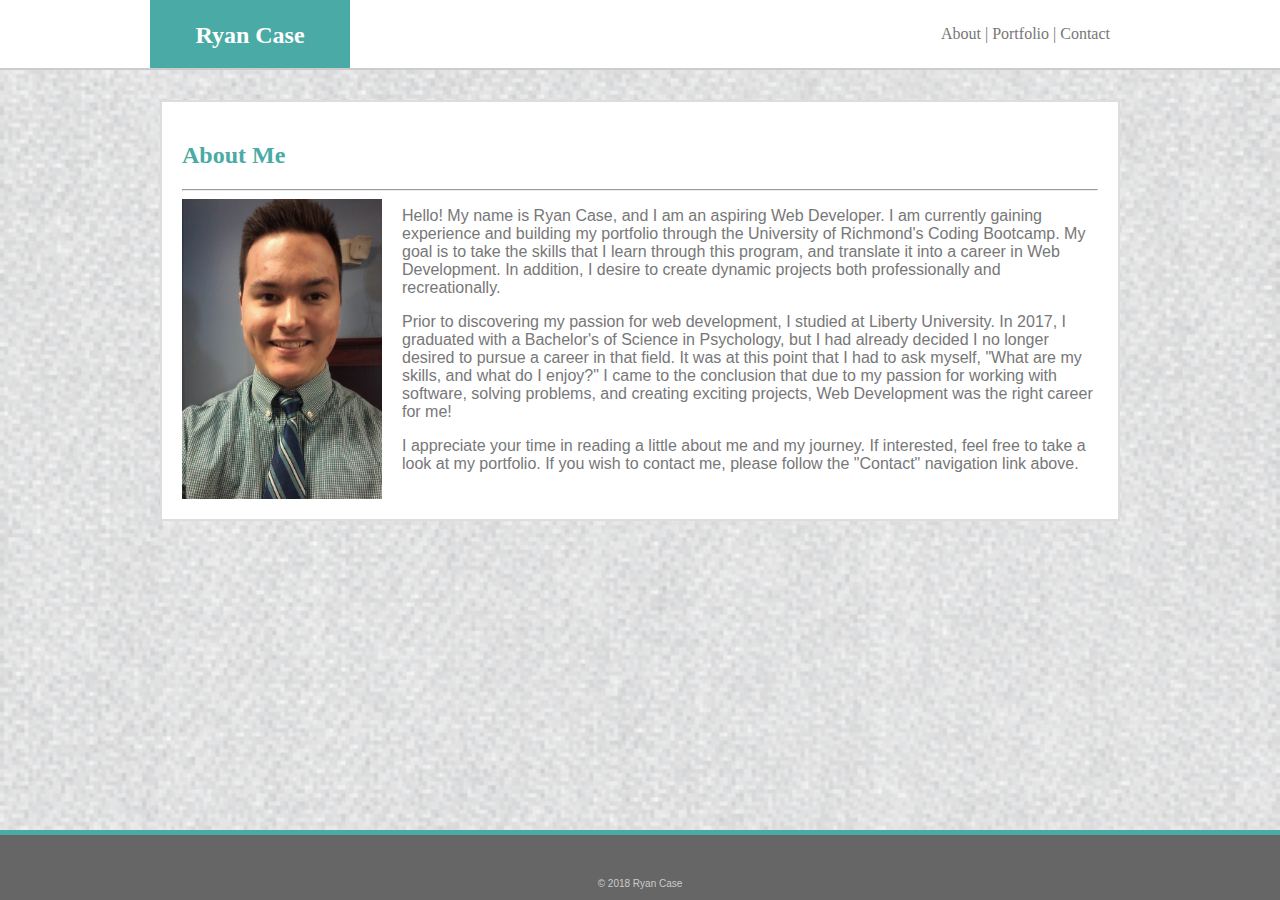
<file: index.html>
<!DOCTYPE html>
<html lang="en">
<head>
    <meta charset="UTF-8">
    <meta name="viewport" content="width=device-width, initial-scale=1.0">
    <meta http-equiv="X-UA-Compatible" content="ie=edge">
    <title>Ryan Case | Web Developer Portfolio</title>
    <link rel="stylesheet" type="text/css" href="assets/css/style.css">
</head>
<body>
    <!-- Site Header with Navigation Links  -->
    <header>
        <h2 class="mainLogo">Ryan Case</h2>
        <nav class="navBar">
            <ul class="noBullets">
                <li><a href="index.html">About |</a></li>
                <li><a href="portfolio.html">Portfolio |</a></li>
                <li><a href="contact.html">Contact</a></li>
            </ul>
        </nav>
    </header>
    <!-- Main Content Section -->
    <div class="wrapper">
        <h2>About Me</h2>

        <hr>

        <!-- Bio with Image -->
        <img id="profilePhoto" src="assets/images/profile-photo.jpg" alt="Profile Photo">
        <div class="bioText"> 
            <p>
                Hello! My name is Ryan Case, and I am an aspiring Web Developer. I am currently gaining experience and building my portfolio through the University of Richmond's Coding Bootcamp. My goal is to take the skills that I learn through this program, and translate it into a career in Web Development. In addition, I desire to create dynamic projects both professionally and recreationally.
            </p>
            <p>
                Prior to discovering my passion for web development, I studied at Liberty University. In 2017, I graduated with a Bachelor's of Science in Psychology, but I had already decided I no longer desired to pursue a career in that field. It was at this point that I had to ask myself, &quot;What are my skills, and what do I enjoy?&quot; I came to the conclusion that due to my passion for working with software, solving problems, and creating exciting projects, Web Development was the right career for me!
            </p>
            <p>
                I appreciate your time in reading a little about me and my journey. If interested, feel free to take a look at my portfolio. If you wish to contact me, please follow the &quot;Contact&quot; navigation link above.
            </p>
        </div>
    </div>
    <!-- Site Footer -->
    <footer>
        <p>
            © 2018 Ryan Case
        </p>
    </footer>     
</body>
</html>
</file>
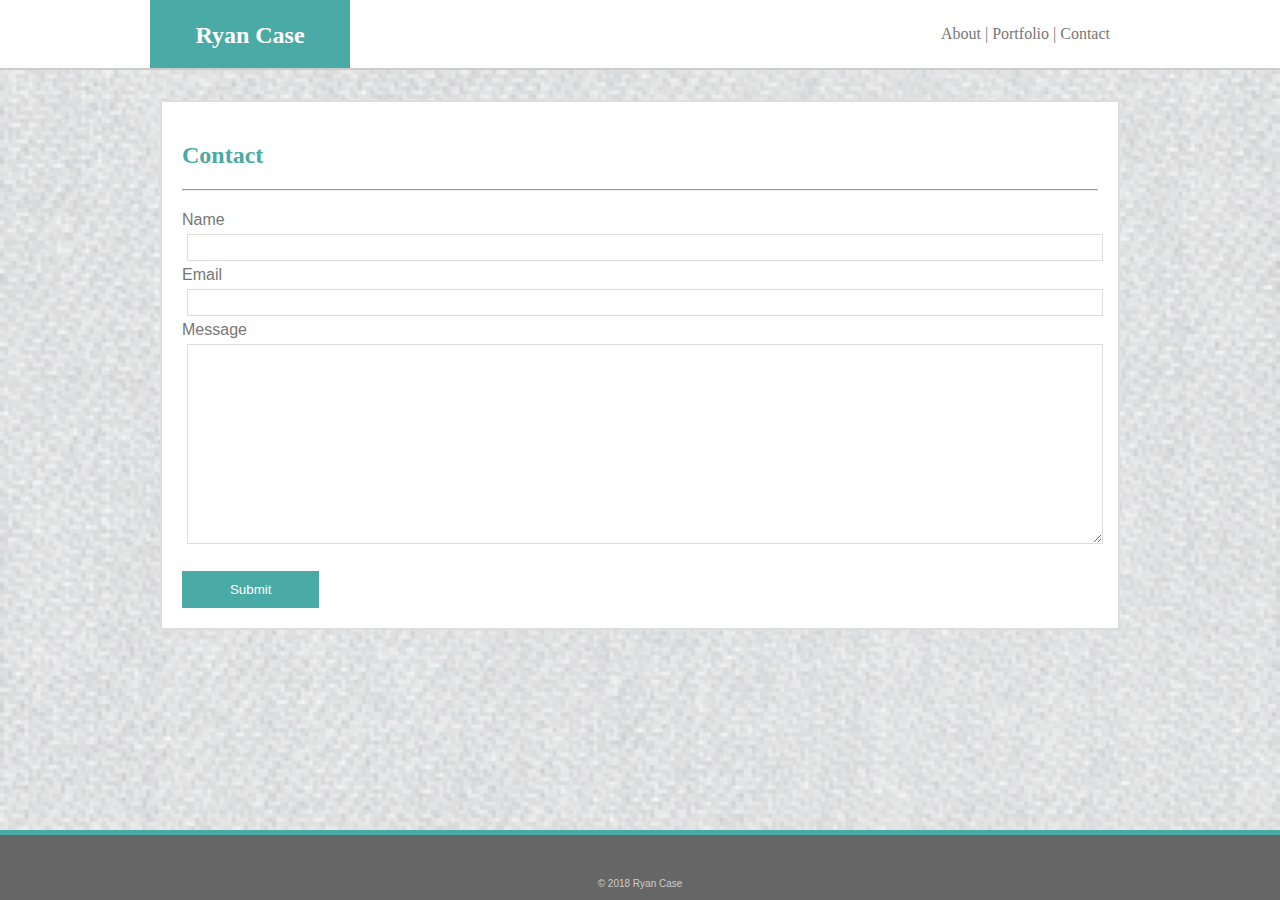
<file: contact.html>
<!DOCTYPE html>
<html lang="en">
<head>
    <meta charset="UTF-8">
    <meta name="viewport" content="width=device-width, initial-scale=1.0">
    <meta http-equiv="X-UA-Compatible" content="ie=edge">
    <title>Ryan Case | Contact</title>
    <link rel="stylesheet" type="text/css" href="assets/css/style.css">
</head>
<body>
    <!-- Site Header with Navigation Links  -->
    <header>
        <h2 class="mainLogo">Ryan Case</h2>
        <nav class="navBar">
            <ul class="noBullets">
                <li><a href="index.html">About |</a></li>
                <li><a href="portfolio.html">Portfolio |</a></li>
                <li><a href="contact.html">Contact</a></li> 
            </ul>
        </nav>
    </header>
    <!-- Contact Page Content -->
    <div class="wrapper">
        <h2 class="heading">Contact</h2>

        <hr>

        <!-- Contact Form -->
        <form>
            <!-- Input Name -->
            <label for="name">Name</label><br>
            <input type="text" id="name" name="name"><br>
            <!-- Input Email -->
            <label for="email">Email</label><br>
            <input type="text" id="email" name="email"><br>
            <!-- Input Message -->
            <label for="message">Message</label><br>
            <textarea name="message" id="message"></textarea><br><br>
            <!-- Submit Button -->
            <input type="submit" id="submit" value="Submit">
        </form>
    </div>
    <!-- Site Footer -->
    <footer>
            <p>
                © 2018 Ryan Case
            </p>
    </footer>    
</body>
</html>
</file>
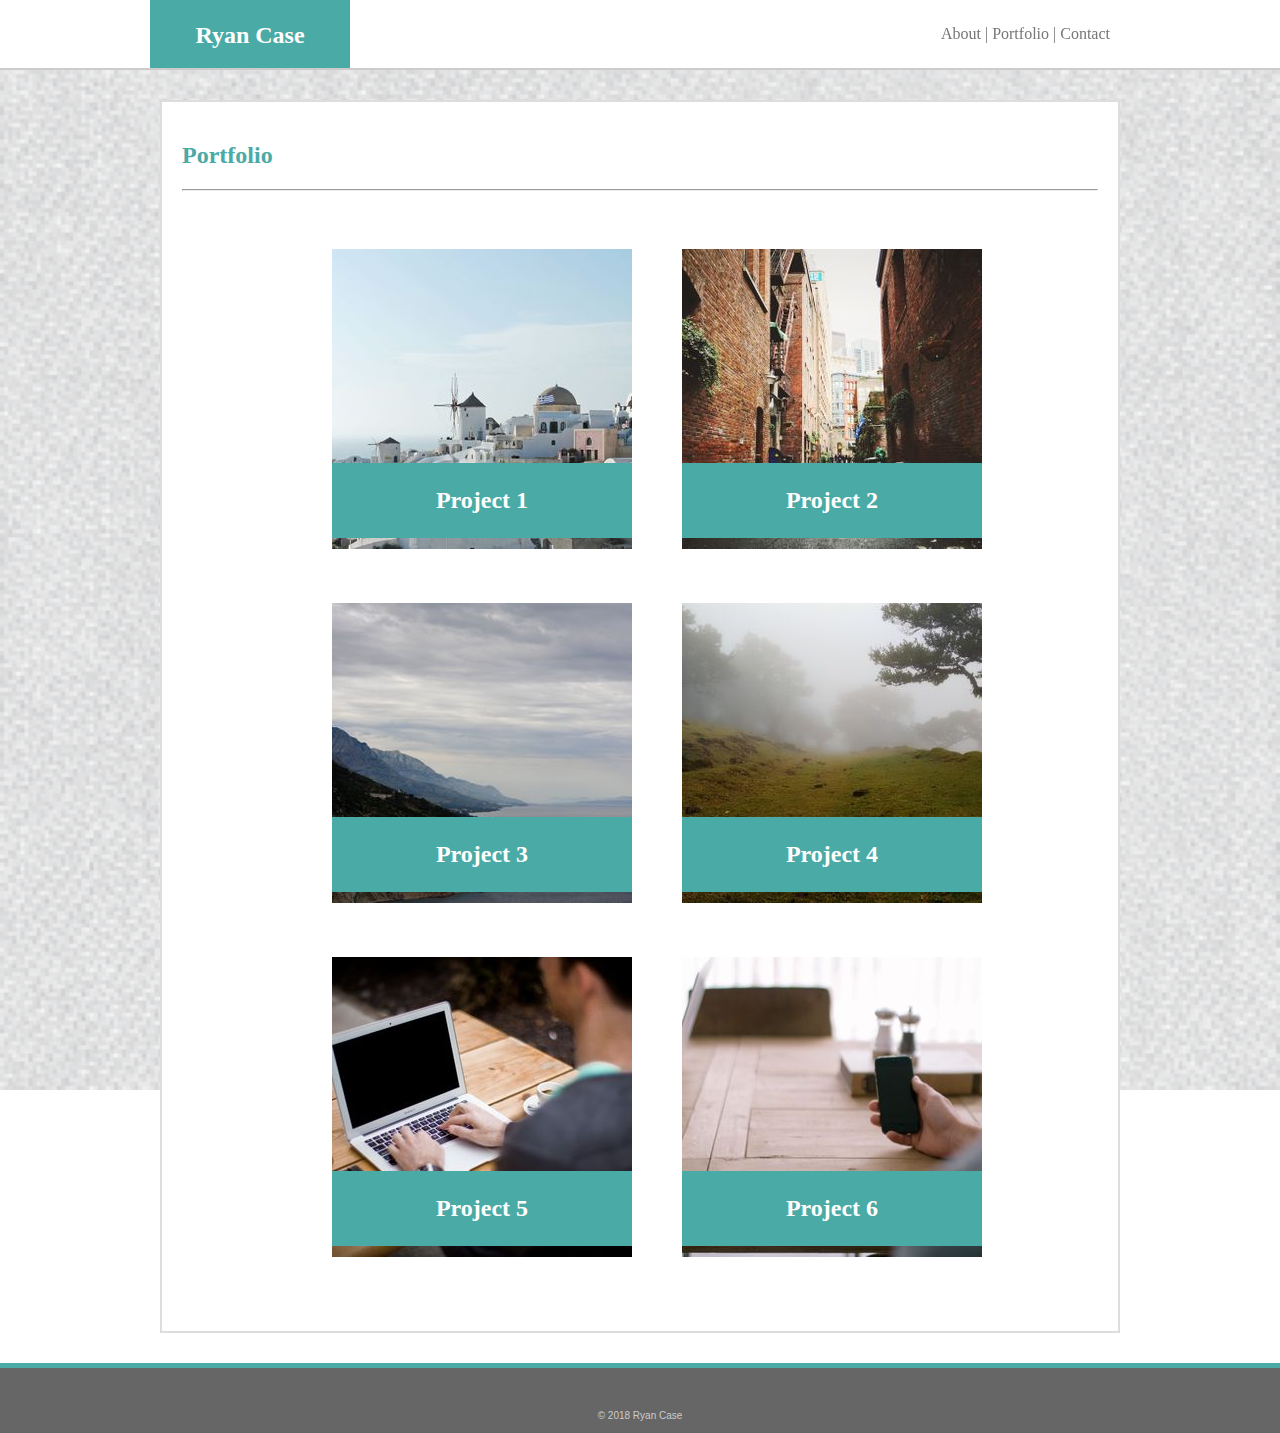
<file: portfolio.html>
<!DOCTYPE html>
<html lang="en">
<head>
    <meta charset="UTF-8">
    <meta name="viewport" content="width=device-width, initial-scale=1.0">
    <meta http-equiv="X-UA-Compatible" content="ie=edge">
    <title>Ryan Case | Portfolio</title>
    <link rel="stylesheet" type="text/css" href="assets/css/style.css">
</head>
<body>
    <!-- Site Header with Navigation Links  -->
    <header>
        <h2 class="mainLogo">Ryan Case</h2>
        <nav class="navBar">
            <ul class="noBullets">
                <li><a href="index.html">About |</a></li>
                <li><a href="portfolio.html">Portfolio |</a></li>
                <li><a href="contact.html">Contact</a></li> 
            </ul>
        </nav>
    </header>
    <!-- Portfolio Gallery Content -->
    <div class="wrapper">
        <h2 class="heading">Portfolio</h2>

        <hr>

        <!-- Container for First Image and Box -->  
        <div class="topLeft">
            <img class="galleryImage" src="assets/images/placeholder-1.jpg" alt="Placeholder 1">
            <div class="galleryBox">
                <a href="#">Project 1</a>
            </div>
        </div>
        <!-- Container for Second Image and Box -->
        <div class="topRight">
            <img class="galleryImage" src="assets/images/placeholder-2.jpg" alt="Placeholder 2">
            <div class="galleryBox">
                <a href="#">Project 2</a>
            </div>
        </div>
        <!-- Container for Third Image and Box -->
        <div class="midLeft">
            <img class="galleryImage" src="assets/images/placeholder-3.jpg" alt="Placeholder 3">
            <div class="galleryBox">
                <a href="#">Project 3</a>
            </div>
        </div>
        <!-- Container for Fourth Image and Box -->
        <div class="midRight">
            <img class="galleryImage" src="assets/images/placeholder-4.jpg" alt="Placeholder 4">
            <div class="galleryBox">
                <a href="#">Project 4</a>
            </div>
        </div>
        <!-- Container for Fifth Image and Box -->
        <div class="bottomLeft">
            <img class="galleryImage" src="assets/images/placeholder-5.jpg" alt="Placeholder 5">
            <div class="galleryBox">
                <a href="#">Project 5</a>
            </div>
        </div>
        <!-- Container for Sixth Image and Box -->
        <div class="bottomRight">
            <img class="galleryImage" src="assets/images/placeholder-6.jpg" alt="Placeholder 6">
            <div class="galleryBox">
                <a href="#">Project 6</a>
            </div>
        </div>    
    </div>
    <!-- Site Footer -->
    <footer>
        <p>
            © 2018 Ryan Case
        </p>
    </footer>     
</body>
</html>
</file>
<file: assets/css/style.css>
/* Made the entire html use box sizing instead of content sizing to fix issue with footer not pushing to bottom */
html {
    height: 100%;
    box-sizing: border-box;
  }
  /* All elements in the html will inherit border box box-sizing */
  *,
  *:before,
  *:after {
    box-sizing: inherit;
  }
/* Set the background image so that it would cover the page and not repeat itself */
body {
    background-image: url("../images/fabric.png");
    background-repeat: no-repeat;
    background-attachment: fixed;
    background-size: cover;
    background-position: center;
    min-height: 100%;
    margin: 0;
    padding: 100px 0;
    position: relative;
}
/* Styling for text in the content and footer */
h2 {
    font-family: Georgia, 'Times New Roman', Times, serif;
    color: #4aaaa5;
}
.bioText, label {
    font-family: Arial, Helvetica, sans-serif;
    color: #777777;
}
footer p {
    font-family: Arial, Helvetica, sans-serif;
    color: #cccccc;
    text-align: center;
    font-size: 10px;
    position:  relative;
    top: 50%;
}
/* Made a header bar with a fixed positon so the menu is always at the top of the browser window */
header {
    background-color: #ffffff;
    border-bottom: 2px solid #cccccc;
    position: fixed;
    z-index: 2;
    top: 0;
    left: 0;
    width: 100%;
    height: 70px;
    margin-top: 0px;
    padding: 0px;
}
/* Setting the logo margin and padding to 0 aligned it at the top and the line height was set to center text */
.mainLogo {
    background-color: #4aaaa5;
    margin: 0;
    padding: 0;
    width: 200px;
    height: 68px;
    position: fixed;
    left: 150px;
    top: 0px;
    bottom:0px;
    text-align: center;
    line-height: 70px;
    color: #ffffff;
    font-family: Georgia, 'Times New Roman', Times, serif;
}
/* The navigation menu is position fixed on the menu bar */
.navBar {
    position: fixed;
    top: 5px;
    right: 150px;
    padding: 20px;
}
/* Removed styling from the navBar list */
.noBullets {
    margin: 0;
    padding: 0px;
    list-style-type: none;
    text-align: center;
}
/* Changed styling of the links in the navBar */
li a:link, li a:visited {
    text-decoration: none;
    color: #777777;
    font-family: Georgia, 'Times New Roman', Times, serif;
}
/* Added hover effect to navBar */
li a:link:hover, li a:visited:hover {
    color: #4aaaa5;
}
/* Changed styling of the links in the portfolio */
.galleryBox a:link, .galleryBox a:visited {
    text-decoration: none;
    color: #ffffff;
    font-size: 24px;
    font-family:  Georgia, 'Times New Roman', Times, serif;
    font-weight: bold;
}
/* Targeted the list element specifically because anchor tags cannot be formatted in this way */
li {
    display: inline-block;
}
/* Used this to frame my content center on the page */
.wrapper {
    padding: 20px;
    margin: auto;
    max-width: 960px;
    background-color: #ffffff;
    border: 2px solid #dddddd;
    overflow: auto;
}
/* Positioned image to left of text */
#profilePhoto {
    float: left;
    height: 300px;
    width: 200px;
    margin-right: 20px;
}
/* Created a columned gallery by floating the left columns */
.topLeft, .midLeft, .bottomLeft{
    float: left;
    margin-right: 50px;
    margin-left: 150px;
}
/* Relative ositioned to enable the galleryBoxes to position relative to container */
.topLeft, .midLeft, .bottomLeft, .topRight, .midRight, .bottomRight {
    position: relative;
    overflow: auto;
}
/* Added some spacing between images */
.galleryImage {
    margin-bottom: 50px;
}
/* Added some spacing from the top of the content wrapper */
.topRight .galleryImage, .topLeft .galleryImage{
    margin-top: 50px;
}
/* Box to label gallery images and a link to the project */
.galleryBox {
    position: absolute;
    bottom: 65px;
    width: 300px;
    height: 75px;
    background-color: #4aaaa5;
    line-height: 75px;
    text-align: center;
    font-family: 'Arial', 'Helvetica Neue', Helvetica, sans-serif;
    color: #ffffff;
    transition-duration: 0.5s;
}
/* Styling for the Contact Form */
form {
    margin-top: 20px;
}
input#name, input#email {
    width: 100%;
    border: 1px solid #dddddd;
    padding: 5px;
    margin: 5px;
}
/* Used textarea tags to support multi-line input */
textarea#message {
    width: 100%;
    height: 200px;
    border: 1px solid #dddddd;
    margin: 5px;
}
input#submit {
    background-color: #4aaaa5;
    font-family: Arial, Helvetica, sans-serif;
    color: #ffffff;
    border: 1px solid #4aaaa5;
    padding: 10px;
    width: 15%;
    transition-duration: 0.5s;
}
/* Button background color and font color will swap when hovered over */
input#submit:hover {
    background-color: #ffffff;
    color: #4aaaa5; 
}
/* Created a footer bar for the bottom of the page */
footer {
    background-color: #666666;
    border-top: 5px solid #4aaaa5;
    position: absolute;
    left: 0;
    bottom: 0;
    width: 100%;
    height: 70px;
    margin: 0px;
    padding: 0;
}
</file>
